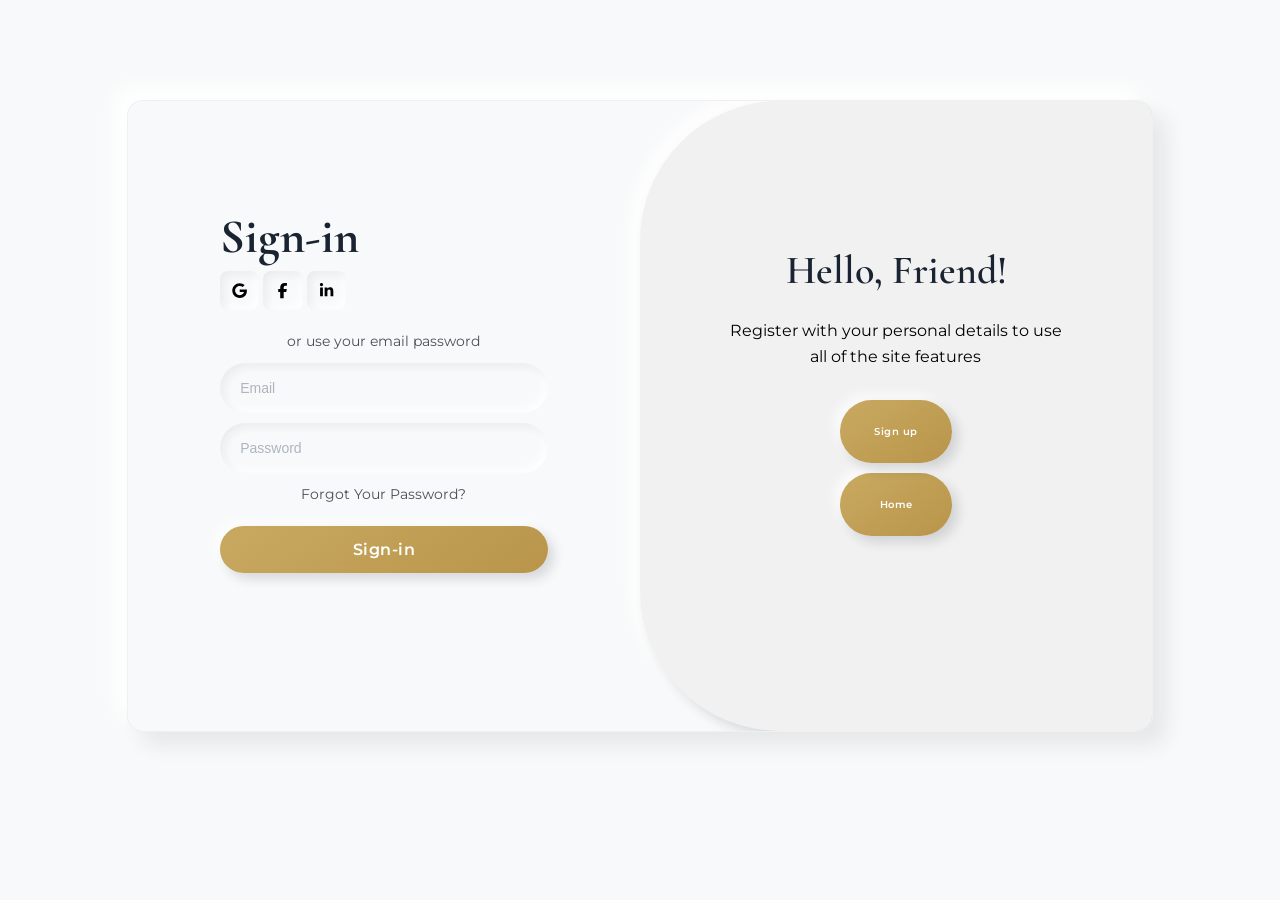
<file: login.html>
<!doctype html>
<html lang="en">
  <head>
    <meta charset="UTF-8" />
    <meta name="viewport" content="width=device-width, initial-scale=1.0" />
    <!-- Stylesheet -->
    <link rel="stylesheet" href="styles.css" />

    <link
      href="https://fonts.googleapis.com/css2?family=Cormorant+Garamond:wght@600;700&family=Montserrat:wght@400;500&display=swap"
      rel="stylesheet"
    />
    <title>Document</title>
  </head>
  <body>
    <div class="login-container">
      <!-- <div class="login-cover">
        <h2>
          New to us sign-up now
        </h2>
        <button class="sign-up">

        </button>
      </div> -->
      <div class="login-form-container">
        <form action="POST">
          <h1 class="no-select">Sign-in</h1>

          <div class="other-sign-in">
            <a href="#" class="login-social-icon"
              ><svg xmlns="http://www.w3.org/2000/svg" viewBox="0 0 640 640">
                <!--!Font Awesome Free v7.2.0 by @fontawesome - https://fontawesome.com License - https://fontawesome.com/license/free Copyright 2026 Fonticons, Inc.-->
                <path
                  d="M564 325.8C564 467.3 467.1 568 324 568C186.8 568 76 457.2 76 320C76 182.8 186.8 72 324 72C390.8 72 447 96.5 490.3 136.9L422.8 201.8C334.5 116.6 170.3 180.6 170.3 320C170.3 406.5 239.4 476.6 324 476.6C422.2 476.6 459 406.2 464.8 369.7L324 369.7L324 284.4L560.1 284.4C562.4 297.1 564 309.3 564 325.8z"
                /></svg
            ></a>
            <a href="#" class="login-social-icon"
              ><svg xmlns="http://www.w3.org/2000/svg" viewBox="0 0 640 640">
                <!--!Font Awesome Free v7.2.0 by @fontawesome - https://fontawesome.com License - https://fontawesome.com/license/free Copyright 2026 Fonticons, Inc.-->
                <path
                  d="M240 363.3L240 576L356 576L356 363.3L442.5 363.3L460.5 265.5L356 265.5L356 230.9C356 179.2 376.3 159.4 428.7 159.4C445 159.4 458.1 159.8 465.7 160.6L465.7 71.9C451.4 68 416.4 64 396.2 64C289.3 64 240 114.5 240 223.4L240 265.5L174 265.5L174 363.3L240 363.3z"
                /></svg
            ></a>
            <a href="#" class="login-social-icon"
              ><svg xmlns="http://www.w3.org/2000/svg" viewBox="0 0 640 640">
                <!--!Font Awesome Free v7.2.0 by @fontawesome - https://fontawesome.com License - https://fontawesome.com/license/free Copyright 2026 Fonticons, Inc.-->
                <path
                  d="M196.3 512L103.4 512L103.4 212.9L196.3 212.9L196.3 512zM149.8 172.1C120.1 172.1 96 147.5 96 117.8C96 103.5 101.7 89.9 111.8 79.8C121.9 69.7 135.6 64 149.8 64C164 64 177.7 69.7 187.8 79.8C197.9 89.9 203.6 103.6 203.6 117.8C203.6 147.5 179.5 172.1 149.8 172.1zM543.9 512L451.2 512L451.2 366.4C451.2 331.7 450.5 287.2 402.9 287.2C354.6 287.2 347.2 324.9 347.2 363.9L347.2 512L254.4 512L254.4 212.9L343.5 212.9L343.5 253.7L344.8 253.7C357.2 230.2 387.5 205.4 432.7 205.4C526.7 205.4 544 267.3 544 347.7L544 512L543.9 512z"
                /></svg
            ></a>
          </div>

          <p class="no-select">or use your email password</p>
          <input type="email" placeholder="Email" />
          <input type="password" placeholder="Password" />

          <p>Forgot Your Password?</p>
          <button class="btn-submit-contact" type="submit">Sign-in</button>
        </form>
      </div>
      <div class="login-form-container">
        <form action="POST">
          <h1 class="no-select">Create Account</h1>

          <div class="other-sign-in">
            <a href="#" class="login-social-icon"
              ><svg xmlns="http://www.w3.org/2000/svg" viewBox="0 0 640 640">
                <!--!Font Awesome Free v7.2.0 by @fontawesome - https://fontawesome.com License - https://fontawesome.com/license/free Copyright 2026 Fonticons, Inc.-->
                <path
                  d="M564 325.8C564 467.3 467.1 568 324 568C186.8 568 76 457.2 76 320C76 182.8 186.8 72 324 72C390.8 72 447 96.5 490.3 136.9L422.8 201.8C334.5 116.6 170.3 180.6 170.3 320C170.3 406.5 239.4 476.6 324 476.6C422.2 476.6 459 406.2 464.8 369.7L324 369.7L324 284.4L560.1 284.4C562.4 297.1 564 309.3 564 325.8z"
                /></svg
            ></a>
            <a href="#" class="login-social-icon"
              ><svg xmlns="http://www.w3.org/2000/svg" viewBox="0 0 640 640">
                <!--!Font Awesome Free v7.2.0 by @fontawesome - https://fontawesome.com License - https://fontawesome.com/license/free Copyright 2026 Fonticons, Inc.-->
                <path
                  d="M240 363.3L240 576L356 576L356 363.3L442.5 363.3L460.5 265.5L356 265.5L356 230.9C356 179.2 376.3 159.4 428.7 159.4C445 159.4 458.1 159.8 465.7 160.6L465.7 71.9C451.4 68 416.4 64 396.2 64C289.3 64 240 114.5 240 223.4L240 265.5L174 265.5L174 363.3L240 363.3z"
                /></svg
            ></a>
            <a href="#" class="login-social-icon"
              ><svg xmlns="http://www.w3.org/2000/svg" viewBox="0 0 640 640">
                <!--!Font Awesome Free v7.2.0 by @fontawesome - https://fontawesome.com License - https://fontawesome.com/license/free Copyright 2026 Fonticons, Inc.-->
                <path
                  d="M196.3 512L103.4 512L103.4 212.9L196.3 212.9L196.3 512zM149.8 172.1C120.1 172.1 96 147.5 96 117.8C96 103.5 101.7 89.9 111.8 79.8C121.9 69.7 135.6 64 149.8 64C164 64 177.7 69.7 187.8 79.8C197.9 89.9 203.6 103.6 203.6 117.8C203.6 147.5 179.5 172.1 149.8 172.1zM543.9 512L451.2 512L451.2 366.4C451.2 331.7 450.5 287.2 402.9 287.2C354.6 287.2 347.2 324.9 347.2 363.9L347.2 512L254.4 512L254.4 212.9L343.5 212.9L343.5 253.7L344.8 253.7C357.2 230.2 387.5 205.4 432.7 205.4C526.7 205.4 544 267.3 544 347.7L544 512L543.9 512z"
                /></svg
            ></a>
          </div>

          <p class="no-select">or use your email for registration</p>
          <input type="text" placeholder="Name" />
          <input type="email" placeholder="Email" />
          <input type="password" placeholder="Password" />
          <input type="password" placeholder="Confirm Password" />

          <p>Forgot Your Password?</p>
          <button class="btn-submit-contact" type="submit">Sign-in</button>
        </form>
      </div>
      <div class="login-cover login-cover-right">
        <h2 class="login-cover-heading">Hello, Friend!</h2>
        <p class="login-cover-text">
          Register with your personal details to use all of the site features
        </p>

        <button class="login-sign-up btn-submit-contact">Sign up</button>
        <button class="login-home-btn btn-submit-contact">Home</button>
      </div>
    </div>
    <script src="loginScript.js"></script>
  </body>
</html>
</file>
<file: styles.css>
/* CSS RESET */

html, body, div, span, applet, object, iframe,
h1, h2, h3, h4, h5, h6, p, blockquote, pre,
a, abbr, acronym, address, big, cite, code,
del, dfn, em, img, ins, kbd, q, s, samp,
small, strike, strong, sub, sup, tt, var,
b, u, i, center,
dl, dt, dd, ol, ul, li,
fieldset, form, label, legend,
table, caption, tbody, tfoot, thead, tr, th, td,
article, aside, canvas, details, embed, 
figure, figcaption, footer, header, hgroup, 
menu, nav, output, ruby, section, summary,
time, mark, audio, video {
	margin: 0;
	padding: 0;
	border: 0;
	font-size: 100%;
	font: inherit;
	vertical-align: baseline;
}
/* HTML5 display-role reset for older browsers */
article, aside, details, figcaption, figure, 
footer, header, hgroup, menu, nav, section {
	display: block;
}
body {
	line-height: 1;
}
ol, ul {
	list-style: none;
}
blockquote, q {
	quotes: none;
}
blockquote:before, blockquote:after,
q:before, q:after {
	content: '';
	content: none;
}
table {
	border-collapse: collapse;
	border-spacing: 0;
}

html{
  scroll-behavior: smooth;
}

/* ROOT STYLING */

:root {
  /* Typography */
  --font-heading: 'Cormorant Garamond', serif;
  --font-body: 'Montserrat', sans-serif;
  
  --font-weight-normal: 400;
  --font-weight-medium: 500;
  --font-weight-semibold: 600;
  --font-weight-bold: 700;
  
  --line-height-tight: 1.2;
  --line-height-normal: 1.6;
  --line-height-relaxed: 1.8;
  
  /* Primary Colors - Deep Navy & Gold (Elegant & Prestigious) */
  --color-primary: #1a2332;        /* Deep navy blue */
  --color-primary-light: #2d3e50;  /* Lighter navy */
  --color-primary-dark: #0f1419;   /* Darker navy */
  
  --color-accent: #c9a961;         /* Elegant gold */
  --color-accent-light: #d4bc7f;   /* Light gold */
  --color-accent-dark: #b8954a;    /* Dark gold */
  
  /* Secondary Colors */
  --color-secondary: #3d5a80;      /* Slate blue */
  --color-secondary-light: #5a7a9f; /* Light slate */
  
  /* Neutral Colors */
  --color-white: #ffffff;
  --color-light: #f8f9fa;          /* Off-white background */
  --color-gray-100: #e9ecef;       /* Very light gray */
  --color-gray-200: #dee2e6;       /* Light gray */
  --color-gray-300: #ced4da;       /* Medium-light gray */
  --color-gray-400: #adb5bd;       /* Medium gray */
  --color-gray-500: #6c757d;       /* Gray */
  --color-gray-600: #495057;       /* Dark gray */
  --color-gray-700: #343a40;       /* Very dark gray */
  --color-black: #000000;
  
  /* Text Colors */
  --text-primary: #1a2332;         /* Main text (navy) */
  --text-secondary: #495057;       /* Secondary text */
  --text-muted: #6c757d;           /* Muted text */
  --text-light: #adb5bd;           /* Light text */
  --text-white: #ffffff;           /* White text */
  --text-accent: #c9a961;          /* Gold text */
  
  /* Background Colors */
  --bg-primary: #ffffff;           /* Main background */
  --bg-secondary: #f8f9fa;         /* Secondary background */
  --bg-dark: #1a2332;              /* Dark background */
  --bg-accent: #c9a961;            /* Accent background */
  --bg-hover: #f1f3f5;             /* Hover background */
  
  /* Border Colors */
  --border-light: #e9ecef;
  --border-medium: #dee2e6;
  --border-dark: #ced4da;
  --border-accent: #c9a961;
  --border-primary: #1a2332;
  
  /* Shadow Colors */
  --shadow-sm: 0 1px 3px rgba(26, 35, 50, 0.12);
  --shadow-md: 0 4px 6px rgba(26, 35, 50, 0.15);
  --shadow-lg: 0 10px 25px rgba(26, 35, 50, 0.2);
  --shadow-xl: 0 20px 40px rgba(26, 35, 50, 0.25);
  --shadow-accent: 0 4px 12px rgba(201, 169, 97, 0.3);
  --shadow-inset: inset 0 2px 4px rgba(0, 0, 0, 0.06);
  
  /* Button Colors */
  --btn-primary-bg: #1a2332;
  --btn-primary-text: #ffffff;
  --btn-primary-hover: #2d3e50;
  --btn-primary-active: #0f1419;
  --btn-primary-shadow: 0 4px 12px rgba(26, 35, 50, 0.3);
  
  --btn-accent-bg: #c9a961;
  --btn-accent-text: #ffffff;
  --btn-accent-hover: #d4bc7f;
  --btn-accent-active: #b8954a;
  --btn-accent-shadow: 0 4px 12px rgba(201, 169, 97, 0.4);
  
  --btn-secondary-bg: transparent;
  --btn-secondary-text: #1a2332;
  --btn-secondary-border: #1a2332;
  --btn-secondary-hover-bg: #1a2332;
  --btn-secondary-hover-text: #ffffff;
  
  --btn-outline-bg: transparent;
  --btn-outline-text: #c9a961;
  --btn-outline-border: #c9a961;
  --btn-outline-hover-bg: #c9a961;
  --btn-outline-hover-text: #ffffff;
  
  /* Highlights & Accents */
  --highlight-primary: #c9a961;
  --highlight-secondary: #3d5a80;
  --accent-underline: #c9a961;
  --selection-bg: #c9a961;
  --selection-text: #ffffff;
  
  /* Spacing */
  --spacing-xs: 0.5rem;
  --spacing-sm: 1rem;
  --spacing-md: 1.5rem;
  --spacing-lg: 2rem;
  --spacing-xl: 3rem;
  --spacing-2xl: 4rem;
  
  /* Border Radius */
  --radius-sm: 4px;
  --radius-md: 8px;
  --radius-lg: 12px;
  --radius-xl: 16px;
  --radius-full: 9999px;
  
  /* Transitions */
  --transition-fast: 150ms ease-in-out;
  --transition-base: 250ms ease-in-out;
  --transition-slow: 350ms ease-in-out;
}

/* Typography Styles */
h1, h2, h3, h4, h5, h6 {
  font-family: var(--font-heading);
  color: var(--text-primary);
  line-height: var(--line-height-tight);
  margin-bottom: var(--spacing-md);
}

h1 {
  font-weight: var(--font-weight-bold);
  font-size: 3rem;
}

h2 {
  font-weight: var(--font-weight-semibold);
  font-size: 2.5rem;
}

h3 {
  font-weight: var(--font-weight-semibold);
  font-size: 2rem;
}

p, body {
  font-family: var(--font-body);
  font-weight: var(--font-weight-normal);
  line-height: var(--line-height-normal);
  color: var(--text-secondary);
}

body{
  background-color: var(--color-light);

}

/* Text Selection */
::selection {
  background-color: var(--selection-bg);
  color: var(--selection-text);
}

/* Button Styles */
.btn-primary {
  background-color: var(--btn-primary-bg);
  color: var(--btn-primary-text);
  border: none;
  padding: var(--spacing-sm) var(--spacing-lg);
  border-radius: var(--radius-md);
  font-family: var(--font-body);
  font-weight: var(--font-weight-medium);
  cursor: pointer;
  transition: all var(--transition-base);
  box-shadow: var(--btn-primary-shadow);
}

.btn-primary:hover {
  background-color: var(--btn-primary-hover);
  transform: translateY(-2px);
  box-shadow: var(--shadow-lg);
}

.btn-primary:active {
  background-color: var(--btn-primary-active);
  transform: translateY(0);
}

.btn-accent {
  background-color: var(--btn-accent-bg);
  color: var(--btn-accent-text);
  border: none;
  padding: var(--spacing-sm) var(--spacing-lg);
  border-radius: var(--radius-md);
  font-family: var(--font-body);
  font-weight: var(--font-weight-medium);
  cursor: pointer;
  transition: all var(--transition-base);
  box-shadow: var(--btn-accent-shadow);
}

.btn-accent:hover {
  background-color: var(--btn-accent-hover);
  transform: translateY(-2px);
  box-shadow: var(--shadow-xl);
}

.btn-secondary {
  background-color: var(--btn-secondary-bg);
  color: var(--btn-secondary-text);
  border: 2px solid var(--btn-secondary-border);
  padding: var(--spacing-sm) var(--spacing-lg);
  border-radius: var(--radius-md);
  font-family: var(--font-body);
  font-weight: var(--font-weight-medium);
  cursor: pointer;
  transition: all var(--transition-base);
}

.btn-secondary:hover {
  background-color: var(--btn-secondary-hover-bg);
  color: var(--btn-secondary-hover-text);
}

.btn-outline {
  background-color: var(--btn-outline-bg);
  color: var(--btn-outline-text);
  border: 2px solid var(--btn-outline-border);
  padding: var(--spacing-sm) var(--spacing-lg);
  border-radius: var(--radius-md);
  font-family: var(--font-body);
  font-weight: var(--font-weight-medium);
  cursor: pointer;
  transition: all var(--transition-base);
}

.btn-outline:hover {
  background-color: var(--btn-outline-hover-bg);
  color: var(--btn-outline-hover-text);
}






/* HOME BANNER STYLING */
/* [base64] */


.parallax-container{
    overflow: hidden;
    position: relative;
    height: 91.5vh;

}

.parallax-image{
    position: absolute;
    top: -50%;
    left: 0;
    width:100%;
    height: 150%;
    background-image: url("./public/images/home_banner4.jpg");
    background-size: cover;
    background-position: center;
    will-change: transform;
    z-index: 0;

}

.content-overlay {
  position: relative;
  z-index: 1;
  display: flex;
  flex-direction: column;
  justify-content: center;
  align-items: center;
  height: 100%;
  color: white;
  text-align: center;
  padding: 20px;
}

.content-overlay h1 {
  font-family: var(--font-heading);
  font-size: 3.5rem;
  font-weight: var(--font-weight-bold);
  margin-bottom: 1.5rem;
  color: #ffffff;
  /* Multiple layered shadows for maximum visibility */
  text-shadow: 
    2px 2px 8px rgba(0, 0, 0, 0.8),
    4px 4px 16px rgba(0, 0, 0, 0.6),
    0 0 20px rgba(0, 0, 0, 0.5);
  letter-spacing: 1px;
}

.content-overlay p {
  font-family: var(--font-body);
  font-size: 1.3rem;
  font-weight: var(--font-weight-medium);
  line-height: 1.7;
  max-width: 700px;
  color: #ffffff;
  /* Strong shadow for readability */
  text-shadow: 
    2px 2px 6px rgba(0, 0, 0, 0.9),
    1px 1px 12px rgba(0, 0, 0, 0.7);
}


/* NAV BAR STYLING */
/* [base64] */




nav {
  position: sticky;
  top: 0vh;
  left: 0;
  right: 0;
  z-index: 100;
  display: flex;                  
  justify-content: space-evenly;   
  align-items: center;            
  background-color: var(--bg-secondary); 
  border-bottom: 1px solid rgba(255, 255, 255, 0.1);
  padding: 0.5rem 3rem;               
  box-shadow: 0 -4px 12px rgba(0, 0, 0, 0.25);
  width: 100%;
  box-sizing: border-box;
  transition: all 0.3s ease, transform 0.3s ease, opacity 0.3s ease, visibility 0.3s ease;
}

/* Left brand / logo area */
.nav-left {
  flex-shrink: 0;                   /* don't let it shrink */
}

.nav-left a {
  text-decoration: none;
}

.nav-left .brand {
  font-family: var(--font-heading); /* or keep --font-body if preferred */
  font-weight: var(--font-weight-bold);
  font-size: 150%;
  color: var(--text-secondary);                     /* change to var(--text-white) */
  padding: 0;                       /* cleaner look */
}

/* Center menu items */
.nav-center {
  display: flex;
  align-items: center;
  gap: 2.5rem;                 
  margin: 0;                        
  padding: 0 25px;
  list-style: none;
  
}

.nav-center li a {
  color: var(--text-secondary);
  text-decoration: none;
  font-family: var(--font-body);
  font-weight: var(--font-weight-medium);
  font-size: 0.8em;
  transition: color var(--transition-base);
}

@media (min-width: 1100px) {
  .nav-center li a {
    font-size:  1.15rem;
  }
}

.nav-center li a:hover,
.nav-center li a:focus {
  color: var(--color-accent);       
}

/* Active state for current section */
.nav-center li a.active {
  color: var(--color-accent);
}

/* Right side – Contact Us */
.nav-right {
  flex-shrink: 0;
  text-align: right;
}

.nav-right span a {
  color: var(--text-secondary);
  text-decoration: none;
  font-family: var(--font-body);
  font-weight: var(--font-weight-medium);
  font-size: 1.15rem;
  
  
}


.btn-outline-nav {
  background-color: var(--btn-outline-bg);
  color: var(--text-secondary);
  display: flex;
  align-items: center;
  justify-content: center;
  border: 2px solid var(--btn-outline-border);
  padding: var(--spacing-xs) var(--spacing-md);
  border-radius: var(--radius-md);
  font-family: var(--font-body);
  font-weight: var(--font-weight-medium);
  cursor: pointer;
  transition: all var(--transition-base);
}


.btn-outline-nav:hover {
  background-color: var(--btn-outline-hover-bg);
  color: var(--text-white);
}



.burger-menu {
  display: flex;
  flex-direction: column;
  align-items: center;
  justify-content: center;
  width: auto;
  height: auto;
  gap:3px;
  padding: 10px 6px;
}

.burger-menu > span {
  margin: 0;
  padding: 0;
  display: block;
  line-height: 0;
}

.burger-menu > span {
  margin: 0;
  padding: 0;
  display: block;
  transition: all 0.3s ease;
}

/* Animation for X state */
.burger-menu.active > span:nth-child(1) {
  transform: translateY(9px) rotate(45deg);
}

.burger-menu.active > span:nth-child(2) {
  opacity: 0;
}

.burger-menu.active > span:nth-child(3) {
  transform: translateY(-9px) rotate(-45deg);
}

.small-screen-menu{
  width: 100%;
  height: auto;
  display: flex;
  flex-direction: column;
  justify-content: center;
  align-items: center;
  position: sticky;
  top: 8.5vh;
  left: 0;
  right: 0;
  z-index: 100;
  border-radius: var(--radius-md);
}

.small-screen-menu div{
  padding:10px 0;
  width: 100%;
  cursor: pointer;
  text-align: center;
  background: var(--bg-accent);
}

.small-screen-menu div:hover{
  background:var(--bg-hover);
  font-size: 1.05rem;
  text-decoration: underline;
}

.small-screen-menu a{
  text-decoration: none;
  width: 100%;
  color: var(--text-secondary);
}






/* Small devices (landscape phones, 576px and up) */
@media (min-width: 176px) {
 /* body {background-color: green;} */

 #services{
   min-height:100vh;
}

#services h3:first-of-type{
  text-align: center;
  margin-top: 4.5rem;
  margin-bottom: 0px;
  letter-spacing: 0.4rem;
}

#services h2{
  text-align: center;
  font-size: 3.4rem;
  margin-top: 0.2rem;
  margin-bottom: 2rem;
  letter-spacing: 0.5rem;
}

.card-container {
  display: flex;
  flex-wrap: wrap;
  justify-content: space-evenly;
  max-width: 80%;
  margin: 0 auto;
  gap: 20px;
}

.services-card{
  display: flex;
  flex-direction: column;
  border-radius: var(--radius-lg);
  padding: 1rem;
  min-height: 70vh;
  min-width: 90%;
  cursor: pointer;
  position: relative;
}

.services-card:nth-of-type(1){
  
    background-image: url("./public/images/engineering_card.jpg");
    background-size: cover;
    background-position: center;
    
    
    
}

.services-card:nth-of-type(2){
    background-image: url("./public/images/architecture_card.jpg");
    background-size: cover;
    background-position: center;
    
}

.services-card:nth-of-type(3){
    background-image: url("./public/images/construction_card.jpg");
    background-size: cover;
    background-position: center;
    
}

#services .services-card h3{
    color: #ffffff;
    font-size: 2.5rem;
    text-shadow: 
    2px 2px 8px rgba(0, 0, 0, 0.8),
    4px 4px 16px rgba(0, 0, 0, 0.6),
    0 0 20px rgba(0, 0, 0, 0.5);
    letter-spacing: 1px;
    align-self: flex-start;
    margin-top: 1.2rem;
    z-index: 2;
}
}

#services .services-card p {
  font-family: var(--font-body);
  font-size: 1.05rem;
  font-weight: var(--font-weight-medium);
  line-height: 1.7;
 width: 70%;
  margin: 15% auto ;
  text-align: center;
  color: #ffffff;
  z-index: 2;
  text-shadow: 
    2px 2px 6px rgba(0, 0, 0, 0.9),
    1px 1px 12px rgba(0, 0, 0, 0.7);
}


.content-overlay-top {
  background-color: hsla(0, 0%, 0%, 0.5);
  position: absolute;
  border-radius: var(--radius-lg) var(--radius-lg) 0 0;

  top:0;
  left: 0;
  height: 50%;
  width: 100%;
}

.content-overlay-bottom {
  background-color: hsla(0, 0%, 0%, 0.5);
  position: absolute;
  border-radius: 0 0 var(--radius-lg) var(--radius-lg) ;

  top:50%;
  left: 0;
  height: 50%;
  width: 100%;
}

.content-overlay-top, .content-overlay-bottom{
  transform: scaleX(0);
  transform-origin: left;
  transition: transform 0.6s ease;
}

.content-overlay-top.active,
.content-overlay-bottom.active {
    transform: scaleX(1);
}

.content-overlay-bottom.active {
    transform: scaleX(1);
    transition-delay: 0.1s;
}

.services-card p {
    opacity: 0;
    transform: translateY(10px);
    transition: opacity 0.5s ease, transform 0.5s ease;
    transition-delay: 0.2s;
}

.services-card p.visible {
    opacity: 1;
    transform: translateY(0);
}



/* Medium devices (tablets, 768px and up) */
@media (min-width: 768px) {
 /* body {background-color: rgb(71, 17, 195);} */
 .services-card{
  min-width: 40%;

}

#services .services-card h3{
    font-size: 2.0rem;
}
  
}

/* Large devices (desktops, 992px and up) */
@media (min-width: 992px) {
 /* body {background-color: rgb(242, 118, 192);} */
 .card-container {
  margin: auto;
  display: flex;
  flex-wrap:nowrap;
  justify-content: space-between;
  max-width: 80%;
  margin: 0 auto;
}
   .services-card{
  min-width: 30%;

}

#services .services-card h3{
    font-size: 2.5rem;
}
}

/* ABOUT US SECTION STYLING */
/* +++++++++++++++++++++++++++++++++++++++++++++++++++++++++++++++++++ */


 /* Small devices (landscape phones, 576px and up) */
@media (min-width: 176px) {
 /* body {background-color: rgba(117, 161, 117, 0.484);} */
    #about-us {
      min-height: 300vh;;
    }   
    #about-us h2{
      width: 75%;
      font-size: 2.8rem;
      margin: 6rem auto
    }
    
    .card-grid-about-us{
  display: grid;
  grid-template-columns: 80%;
  grid-template-rows: 50vh 50vh 100vh 50vh 50vh;
  gap: 9px;
  justify-content: center;
  }

  .about-us-card{
  box-sizing: border-box;
  height: 100%;
  width: 100%;
  border-radius: var(--radius-lg);
  padding: 1rem;
  }

  .about-us-card:nth-of-type(1){
  background-image: url("./public/images/enduring_design.jpg");
  background-size: cover;
   background-position: center;

}

.about-us-card:nth-of-type(2){
  background-image: url("./public/images/construction.jpg");
  background-size: cover;
   background-position: center;
  
}

.about-us-card:nth-of-type(3){
  display: flex;
  justify-content: center;
  align-items: center;
  flex-direction: column;
  padding: 5rem;
}




.about-us-card:nth-of-type(4){
  background-image: url("./public/images/signature_architecture.jpg");
  background-size: cover;
   background-position: center;
   
  
}

.about-us-card:nth-of-type(5){
  width: 100%;
  background-image: url("./public/images/transforming_landscapes.jpg");
  background-size: cover;
   background-position: center;
  
}

/* Style h3 and h4 in all cards EXCEPT the 3rd card */
.about-us-card:not(:nth-of-type(3)) h3,
.about-us-card:not(:nth-of-type(3)) h4 {
  color: #ffffff;
  font-size: 2.5rem;
  text-shadow: 
    2px 2px 8px rgba(0, 0, 0, 0.8),
    4px 4px 16px rgba(0, 0, 0, 0.6),
    0 0 20px rgba(0, 0, 0, 0.5);
  letter-spacing: 1px;
  margin-bottom: 5px;
}

.about-us-card:not(:nth-of-type(3)) h4 {
  font-size: 1.4rem;
  margin-top: 0;
}

/* Separate styling for h3 in the 3rd card */
.about-us-card:nth-of-type(3) h3 {
  font-size: 2.5rem;
  font-size: 6vh;
  color: var(--text-primary);
  text-shadow: none; 
} 

/* Separate styling for p in the 3rd card */
.about-us-card:nth-of-type(3) p {
  font-size: 80%;
} 

}


/* Medium devices (tablets, 768px and up) */
@media (min-width: 768px) {
 /* body {background-color: rgba(70, 17, 195, 0.245);} */
  #about-us h2{
  width: 60%;
  font-size: 3.5rem;
  margin: 3rem 0 4rem 8rem;
}

.card-grid-about-us{
  grid-template-columns: 40% 40%;
  grid-template-rows: 75vh 75vh 75vh;

  }


.about-us-card:nth-of-type(3){
  padding: 2rem;

}


.about-us-card:nth-of-type(5){
  grid-column: 1/3;

}

}

/* Large devices (desktops, 992px and up) */
@media (min-width: 992px) {
 /* body {background-color: rgba(242, 118, 192, 0.355);} */
  #about-us h2{
  width: 60%;
  font-size: 4.0rem;
  margin: 3rem auto 4rem 14rem;
}

.card-grid-about-us{
  grid-template-rows: 100vh 100vh 100vh;

  }


.about-us-card:nth-of-type(3){
  padding: 6rem;
}


}

/* Extra large devices (large desktops, 1200px and up) */
 @media (min-width: 1200px) {
 /* body {background-color: rgba(101, 220, 233, 0.268);} */
  #about-us h2{
  width: 50%;
  font-size: 4.5rem;
  margin: 3rem auto 4rem 14rem;
}

.about-us-card:nth-of-type(3){
  padding: 8rem;
}
 } 


/* PAST PROJECTS SECTION STYLING */
/* +++++++++++++++++++++++++++++++++++++++++++++++++++++++++++++++++++ */


 /* Small devices (landscape phones, 576px and up) */
@media (min-width: 176px) {
 /* body {background-color: rgba(117, 161, 117, 0.484);} */
    #past-projects {
      min-height: 100vh;;
    }   
    #past-projects h2{
      width: 75%;
      font-size: 2.8rem;
      margin: 6rem auto
    }

    .pp-flex-container{
    display: flex;
    flex-direction: column;
    justify-content: center;
    align-items: center;
    width: 100%;
    min-height: 100vh;

  }

  .pp-card{
    display: grid;
    grid-template-columns:repeat(8,1fr);

    grid-template-rows: repeat(20,1fr);
    border-radius: var(--radius-md);
    height: 20vh;
    width:99%;
    position:relative;
opacity: 0;
  }

  .pp-card.animated {
  animation-duration: 0.8s;
  animation-fill-mode: forwards;
  animation-timing-function: cubic-bezier(0.25, 0.46, 0.45, 0.94);
}

  .pp-card::before {
    content: "";
    position: absolute;
    top: 0;
    left:0;
    right: 0;
    bottom: 0;
    background-color: rgba(0, 0, 0, 0.04);
    border-radius: var(--radius-md);
    pointer-events: none;
    z-index: 0;
  }

  .pp-button {
    position: relative;
    z-index: 1;
  background-color: rgba(201, 169, 97, 0.9); /* Your gold accent */
  grid-column-start: 8;
  border: none;
  border-radius: var(--radius-md);
  padding: 0.75rem;
  cursor: pointer;
  transition: all var(--transition-base);
  display: flex;
  align-items: center;
  justify-content: center;
  box-shadow: var(--shadow-md);
}


.pp-button:hover {
  background-color: var(--color-accent-dark);
  transform: translateY(-2px);
  box-shadow: var(--shadow-lg);
}

.pp-button-icon {
  stroke: var(--color-white);
  transition: transform var(--transition-base);
}

.pp-button.active .pp-button-icon {
  transform: rotate(180deg); /* For chevron animation */
}

.pp-details{
  z-index: 1;
  margin: 0 auto;
  grid-area: 10/1/20/9;
  color: var(--text-white);
  display: grid;
  grid-template-columns: repeat(4, 1fr);
  grid-template-rows: repeat(5,1fr);
 
  
}

/* Labels - narrower */
.pp-item:nth-of-type(1){
  grid-area: 2/1/3/2;  /* 1 column */
  padding-left: 15%;
}

.pp-item:nth-of-type(3){
  grid-area: 3/1/4/2;  /* 1 column */
  padding-left: 15%;
}

.pp-item:nth-of-type(5){
  grid-area: 4/1/5/2;  /* 1 column */
  padding-left: 15%;
}

/* Descriptions - wider for text wrapping */
.pp-description:nth-of-type(2){
  grid-area: 2/3/3/7;  /* 5 columns - plenty of room */

}

.pp-description:nth-of-type(4){
  grid-area: 3/3/4/7;  /* 5 columns */
}

.pp-description:nth-of-type(6){
  grid-area: 4/3/5/7;  /* 5 columns */
}

/* All cards start stacked at center (card 3's position) */
@keyframes pp-reveal-1 {
  0% { transform: translateX(200%); opacity: 0;}  /* card 1 starts at card 3, moves left */
  100% { transform: translateX(0); opacity: 1; }
}
@keyframes pp-reveal-2 {
  0% { transform: translateX(100%);opacity: 0; }  /* card 2 starts at card 3, moves left */
  100% { transform: translateX(0);opacity: 1; }
}
@keyframes pp-reveal-3 {
  0% { transform: translateX(0);opacity: 0; }     /* card 3 stays put */
  100% { transform: translateX(0);opacity: 1; }
}
@keyframes pp-reveal-4 {
  0% { transform: translateX(-100%);opacity: 0; } /* card 4 starts at card 3, moves right */
  100% { transform: translateX(0);opacity: 1; }
}
@keyframes pp-reveal-5 {
  0% { transform: translateX(-200%);opacity: 0; } /* card 5 starts at card 3, moves right */
  100% { transform: translateX(0);opacity: 1; }
}

.pp-card:nth-of-type(1).animated { animation-name: pp-reveal-1; }
.pp-card:nth-of-type(2).animated { animation-name: pp-reveal-2; }
.pp-card:nth-of-type(3).animated { animation-name: pp-reveal-3; }
.pp-card:nth-of-type(4).animated { animation-name: pp-reveal-4; }
.pp-card:nth-of-type(5).animated { animation-name: pp-reveal-5; }


  .pp-card.active{
    border: 1px solid black;
    border-radius: var(--radius-md);
    height: 110vh;
    width:99%;
  }

  .pp-card.active::before {
  background-color: rgba(0, 0, 0, 0.2);
}


  .pp-card:nth-of-type(1){
    background-image: url("./public/images/design_1.jpg");
    background-size: cover;
   background-position: center;
  }
  .pp-card:nth-of-type(2){
    background-image: url("./public/images/design_2.jpg");
    background-size: cover;
   background-position: center;
  }
  .pp-card:nth-of-type(3){
    background-image: url("./public/images/design_3.jpg");
    background-size: cover;
   background-position: center;
  }
  .pp-card:nth-of-type(4){
    background-image: url("./public/images/design_4.jpg");
    background-size: cover;
   background-position: center;
  }
  .pp-card:nth-of-type(5){
    background-image: url("./public/images/design_5.jpg");
    background-size: cover;
   background-position: center;
  }
    

}


/* Medium devices (tablets, 768px and up) */
@media (min-width: 768px) {
 /* body {background-color: rgba(70, 17, 195, 0.245);} */
  #past-projects h2{
  width: 60%;
  font-size: 3.5rem;
  margin: 3rem 0 4rem 8rem;
}




}

/* Large devices (desktops, 992px and up) */
@media (min-width: 992px) {
 /* body {background-color: rgba(242, 118, 192, 0.355);} */
  #past-projects h2{
  width: 60%;
  font-size: 4.0rem;
  margin: 3rem auto 4rem 14rem;
}

.pp-flex-container{

    flex-direction: row;
    justify-items: center;
    align-items: center;
    width: 83%;
    height: 100vh;
    margin: 0 auto;

  }

  .pp-card{
    height: 90vh;
    width: 20%;
  }

  .pp-card.active{
    width:75%;
    height: 90vh;
  }

}

/* Extra large devices (large desktops, 1200px and up) */
 @media (min-width: 1200px) {
 /* body {background-color: rgba(101, 220, 233, 0.268);} */
  #past-projects h2{
  width: 50%;
  font-size: 4.5rem;
  margin: 3rem auto 4rem 14rem;
}

 } 

 /* news SECTION STYLING */
/* +++++++++++++++++++++++++++++++++++++++++++++++++++++++++++++++++++ */


 /* Small devices (landscape phones, 576px and up) */
@media (min-width: 176px) {
 /* body {background-color: rgba(117, 161, 117, 0.484);} */
    #news {
      min-height: 100vh;;
    }   
    #news h2{
      width: 75%;
      font-size: 2.8rem;
      margin: 6rem auto
    }
    .card-grid-news{
  display: grid;
  grid-template-columns: 80%;
  grid-template-rows: 50vh 50vh 50vh 50vh;
  gap: 9px;
  justify-content: center;
  margin: 0 auto;
  width: 95%;
  }

  .news-card{
  box-sizing: border-box;
  height: 100%;
  width: 100%;
  border-radius: var(--radius-lg);
  padding: 1rem;
  }

  .news-card:nth-of-type(1){
  padding: 0;
  overflow: hidden;
  position: relative; /* Add this */
}

.news-card:nth-of-type(1) > video{
  position: absolute; /* Add this */
  z-index: -1;
  top: 50%;
  left: 50%;
  transform: translate(-50%, -50%) scale(1);
  min-width: 100%;
  min-height: 100%;
  width: auto;
  height: auto;
  object-fit: cover;  
  border-radius: var(--radius-lg); 
}

.news-card:nth-of-type(2){
  background-image: url("./public/images/lake_house_constr.jpg");
  background-size: cover;
   background-position: center;
  
}

.news-card:nth-of-type(3){
  background-image: url("./public/images/lake_house.jpg");
  background-size: cover;
   background-position: center;
}



.news-card:nth-of-type(4){
  background-image: url("./public/images/lake_house_interior.jpg");
  background-size: cover;
   background-position: center;
   
  
}




.news-card h3,
.news-card h4 {
  color: #ffffff;
  font-size: 1.2rem;
  text-shadow: 
    2px 2px 8px rgba(0, 0, 0, 0.8),
    4px 4px 16px rgba(0, 0, 0, 0.6),
    0 0 20px rgba(0, 0, 0, 0.5);
  letter-spacing: 1px;
  margin-bottom: 5px;
}

.news-card:nth-of-type(1) h3{
 padding-left: 20px;
 padding-top: 20px;
}

.news-card:nth-of-type(1) h4 {
 padding-left: 20px;
 padding-top: 0px;
}








}


/* Medium devices (tablets, 768px and up) */
@media (min-width: 768px) {
 /* body {background-color: rgba(70, 17, 195, 0.245);} */
  #news h2{
  width: 60%;
  font-size: 3.5rem;
  margin: 3rem 0 4rem 8rem;
}
.card-grid-news{
  grid-template-columns: repeat(12,1fr);
  grid-template-rows: 55vh 55vh;
  gap: 9px;
  width: 75%;

  }


  
  
  .news-card:nth-of-type(1){
    grid-area: 1/1/2/8;
    
  }

  .news-card:nth-of-type(2){
    grid-area: 1/8/1/13;
    
  }
  
  .news-card:nth-of-type(3){
    grid-area: 2/1/2/6;
  
  }

  .news-card:nth-of-type(4){
    padding: 2rem;
    grid-area: 2/6/2/13;
  
  }

}

/* Large devices (desktops, 992px and up) */
@media (min-width: 992px) {
 /* body {background-color: rgba(242, 118, 192, 0.355);} */
  #news h2{
  width: 60%;
  font-size: 4.0rem;
  margin: 3rem auto 4rem 14rem;
}






}

/* Extra large devices (large desktops, 1200px and up) */
 @media (min-width: 1200px) {
 /* body {background-color: rgba(101, 220, 233, 0.268);} */
  #news h2{
  width: 50%;
  font-size: 4.5rem;
  margin: 3rem auto 4rem 14rem;
}

 } 

/* building-tracker SECTION STYLING */
/* +++++++++++++++++++++++++++++++++++++++++++++++++++++++++++++++++++ */


 /* Small devices (landscape phones, 576px and up) */
@media (min-width: 176px) {
 /* body {background-color: rgba(117, 161, 117, 0.484);} */
    #building-tracker {
      min-height: 200vh;
    }   
    #building-tracker h2{
      width: 75%;
      font-size: 2.8rem;
      margin: 6rem auto;
    }

    .building-tracker-card-container{
      display:grid;
      grid-template-rows: 50vh 100vh 50vh;
      width:80%;
      height: 85vh;
      gap:10px;
      margin: 0 auto;
    }

    .building-tracker-card{
      box-sizing: border-box;
  height: 100%;
  width: 100%;
  border-radius: var(--radius-lg);
  padding: 1rem;
    }

    .building-tracker-card:nth-of-type(1){
      background: url(./public/images/building_card_1.jpg);
      background-size: cover;
      background-position: center;

    }

    .building-tracker-card:nth-of-type(2){
      background: #f8f9fa;
      box-shadow: 14px 14px 20px rgba(26, 35, 50, 0.08), -14px -14px 20px rgba(255, 255, 255, 0.9);
 

    }

    .building-tracker-card:nth-of-type(2){
      background: #f8f9fa;
      box-shadow: 14px 14px 20px rgba(26, 35, 50, 0.08), -14px -14px 20px rgba(255, 255, 255, 0.9);
      background-size: cover;
      background-position: center;
      display: flex;
      flex-direction: column;

    }
    .building-tracker-card:nth-of-type(2) > h3{
      text-align: center;
      margin-top: 5%;
    }

    .building-tracker-card:nth-of-type(2) > p{
      text-align: center;
      margin-top: 5%;
      padding: 10%;
    }

    .building-tracker-card:nth-of-type(2) > button{

      margin-top: auto;
      margin-bottom: 10%;
      
    }



    .building-tracker-card:nth-of-type(3){
      background: url(./public/images/building_card_2.jpg);
      background-size: cover;
      background-position: center;

    }
    

}


/* Medium devices (tablets, 768px and up) */
@media (min-width: 768px) {
 /* body {background-color: rgba(70, 17, 195, 0.245);} */
  #building-tracker h2{
  width: 60%;
  font-size: 3.5rem;
  margin: 0rem 0 4rem 8rem;
}

.building-tracker-card-container{
      display:grid;
      grid-template-columns: 1fr 1.4fr 1fr;
      grid-template-rows: auto;
      width:80%;
      height: 85vh;
      gap:10px;
      margin: 0 auto;
    }


}

/* Large devices (desktops, 992px and up) */
@media (min-width: 992px) {
 /* body {background-color: rgba(242, 118, 192, 0.355);} */
  #building-tracker h2{
  width: 60%;
  font-size: 4.0rem;
  margin: 0rem auto 4rem 14rem;
}

}

/* Extra large devices (large desktops, 1200px and up) */
 @media (min-width: 1200px) {
 /* body {background-color: rgba(101, 220, 233, 0.268);} */
  #building-tracker h2{
  width: 50%;
  font-size: 4.5rem;
  margin: 3rem auto 4rem 14rem;
}

 } 


 /* contact-us SECTION STYLING */
/* +++++++++++++++++++++++++++++++++++++++++++++++++++++++++++++++++++ */


 /* Small devices (landscape phones, 576px and up) */
@media (min-width: 176px) {
 /* body {background-color: rgba(117, 161, 117, 0.484);} */
    #contact-us {
      min-height: 100vh;
      padding-top: 4rem;
    }   
    
    #contact-us h2{
      width: 75%;
      font-size: 2.8rem;
      margin: 6rem auto;
      padding-top: 30rem;

    }
    
    .contact-us-container{
      width: 80%;
      min-height: 100vh;
      background: #f8f9fa;
      display: grid;
      grid-template-columns: 1fr 1fr 1fr 1fr;
      grid-template-rows: 1fr 1fr 1fr 1fr 1fr;
      overflow: hidden;
      border-radius: var(--radius-xl);
      box-shadow: 14px 14px 20px rgba(26, 35, 50, 0.08), -14px -14px 20px rgba(255, 255, 255, 0.9);
      margin: 0 auto;
    }

    .contact-us-container h3{
      text-align: center;
      margin-top: 10%;
      grid-column: 2/4;
      
    }

    .contact-us-details {

  text-align: left;
  margin-top: 10px;
  grid-column: 1/5;
  grid-row: 2/6;
  display: flex;
  flex-direction: column;
  padding-left: 15%;
  padding-right: 15%;
}

label, input, button {
  display: block;
  width: 100%;
  padding: 0;
  border: none;
  outline: none;
  box-sizing: border-box;
}

label:nth-of-type(1) {
  margin-bottom: 4px;
}

label {
  margin-top: 12px;
}

input::placeholder{
  color: var(--color-gray-400);
}

select option[value=""][disabled] {
  color: var(--color-gray-400);
}

select:valid {
  color: var(--text-secondary);
}

select:invalid {
  color: var(--color-gray-400);
}


input, select {
  background: #f8f9fa;
  padding: 10px;
  padding-left: 20px;
  height: 50px;
  font-size: 14px;
  border-radius: 50px;
  border: none;
  box-shadow: inset 4px 4px 8px rgba(26, 35, 50, 0.06), 
              inset -4px -4px 8px rgba(255, 255, 255, 0.9);
}

input:focus, textarea:focus, select:focus {
  border:none;
  box-shadow: inset 4px 4px 8px rgba(26, 35, 50, 0.06), 
              inset -4px -4px 8px rgba(255, 255, 255, 0.9),
              0 0 0 2px rgba(201, 169, 97, 0.2);
}

textarea {
  background: #f8f9fa;
  padding: 15px 10px 15px 20px; /* top, right, bottom, left */
  height: auto;
  min-height: 100px;
  resize: vertical;
  font-size: 14px;
  font-family: var(--font-body);
  border-radius: var(--radius-lg);
  border: none;
  box-shadow: inset 4px 4px 8px rgba(26, 35, 50, 0.06), 
              inset -4px -4px 8px rgba(255, 255, 255, 0.9);
}

.btn-submit-contact {
  margin-top: 20px;
  margin-bottom: 50px;
  background: linear-gradient(145deg, var(--color-accent), var(--color-accent-dark));
  color: var(--text-white);
  padding: 14px 32px;
  font-size: 16px;
  font-weight: var(--font-weight-semibold);
  font-family: var(--font-body);
  border: none;
  border-radius: 50px;
  cursor: pointer;
  transition: all var(--transition-base);
  box-shadow: 6px 6px 12px rgba(26, 35, 50, 0.15), 
              -6px -6px 12px rgba(255, 255, 255, 0.7);
  width: 100%;
  letter-spacing: 0.5px;
}

.btn-submit-contact:hover {
  background: linear-gradient(145deg, var(--color-accent-light), var(--color-accent));
  transform: translateY(-2px);
  box-shadow: 8px 8px 16px rgba(26, 35, 50, 0.2), 
              -8px -8px 16px rgba(255, 255, 255, 0.8),
              0 0 20px rgba(201, 169, 97, 0.3);
}

.btn-submit-contact:active {
  transform: translateY(0);
  box-shadow: inset 4px 4px 8px rgba(26, 35, 50, 0.2), 
}


}


/* Medium devices (tablets, 768px and up) */
@media (min-width: 768px) {
 /* body {background-color: rgba(70, 17, 195, 0.245);} */
  #contact-us h2{
  width: 60%;
  font-size: 3.5rem;
  margin: 1rem 0 4rem 8rem;
  padding-top: 0rem;

}

.contact-us-image {
  margin-top: 10px;
  grid-column: 3/5;
  grid-row: 2/6;
  margin:5% ;
  border-radius: var(--radius-xl);
  background-image: url(./public/images/contact-us.jpg);
  overflow: hidden;
  background-size: cover;
  background-position: center;
  
}

.contact-us-details {

 
  grid-column: 1/3;
  grid-row: 2/6;
  padding-left: 15%;
  padding-right: 0;
}


}

/* Large devices (desktops, 992px and up) */
@media (min-width: 992px) {
 /* body {background-color: rgba(242, 118, 192, 0.355);} */
  #contact-us h2{
  width: 60%;
  font-size: 4.0rem;
  margin: 3rem auto 4rem 14rem;
}

}

/* Extra large devices (large desktops, 1200px and up) */
 @media (min-width: 1200px) {
 /* body {background-color: rgba(101, 220, 233, 0.268);} */
  #contact-us h2{
  width: 50%;
  font-size: 4.5rem;
  margin: 3rem auto 4rem 14rem;
}

 } 


/* FOOTER STYLING */

 /* Small devices (landscape phones, 576px and up) */
@media (min-width: 176px) {
 /* body {background-color: green;} */
  footer{
    max-width: 100%;
    min-height: 15vh;
    display: flex;
    flex-direction: column;
    flex-wrap: wrap;
    align-items: stretch;
    margin-top: 10%;
    background-color: var(--color-gray-200);
    padding: 20px;
  }

  .left-footer{
    width: 70%;
    height: auto;
    margin: 0 auto;
  }

  .left-footer p{
    text-align: center;
    font-weight: var(--font-weight-semibold);
  }

  .contact-details{
    margin: 5% 15%;
  }

  .center-footer{
    width: 70%;
    height: auto;
    margin: 10px auto;
    text-align: center;


  }

  .right-footer{
    width: 70%;
    height: auto;
    text-align: center;
    margin: 30px auto;

  }

  .right-footer p{
    font-weight: var(--font-weight-semibold);
  }

  .icons{
    margin: 5px;
  }
  .icons span{
    padding: 15%;
  
  }
 
}

/* Medium devices (tablets, 768px and up) */
@media (min-width: 768px) {
 /* body {background-color: rgb(71, 17, 195);} */
  footer{
    flex-direction: row;
    justify-content: space-evenly;
    flex-wrap: wrap;
    align-items: stretch;
  }


  .contact-details{
    margin: 5% 15%;
  }

  .left-footer{
    width: 30%;
    height: 100%;

  }

  .center-footer{
    width: 30%;
    height: 100%;
    margin: auto auto;

    border-right: #000000 1px solid;
    border-left: #000000 1px solid;
    text-align: center;


  }

  .right-footer{
    width: 30%;
    height: 100%;
    text-align: center;
  }

  .right-footer p{
    font-weight: var(--font-weight-semibold);
  }

  .icons{
    margin: 50px
  }
  .icons span{
    padding: 15%;
  
  }
}
  
/* LOGIN HTML */


 /* Small devices (landscape phones, 576px and up) */
@media (min-width: 176px) {
 /* body {background-color: green;} */
  .login-container{
    position: relative;
    overflow: hidden;
    max-width:80%;
    min-height: 70vh;
    display: grid;
    flex-direction: row;
    grid-template-columns: 5% 40% 10% 40% 5%;
    grid-template-rows: 5% 90% 5%;
    margin: 100px auto;
    border: 1px solid rgba(223, 222, 222, 0.374);
    border-radius: var(--radius-xl);

    background: #f8f9fa;
    box-shadow: 14px 14px 20px rgba(26, 35, 50, 0.08), -14px -14px 20px rgba(255, 255, 255, 0.9);
  }




  .login-form-container:nth-of-type(1){
    grid-column: 2/3;
    grid-row: 2/3;
    margin: auto;
    width: 80%;
  }

  .login-form-container:nth-of-type(2){
    grid-column: 4/5;
    grid-row: 2/3;
    width: 80%;

  }

.login-cover {
  z-index: 50;
  width: 100%;      
  height: 100%;
  background-color: #f1f1f1;
  box-shadow: 6px 6px 12px rgba(26, 35, 50, 0.15), 
              -12px -10px 12px rgba(255, 255, 255, 0.7);
  padding: 0rem;
  box-sizing: border-box;
  position: absolute;        /* ADD */
  top: 0;                    /* ADD */
  right: 0;                  /* ADD */
  width: 50%;                /* ADD - match your grid column width */
  transition: transform 0.8s ease, border-radius 1s ease-in-out;  /* ADD */
  display: flex;
  flex-direction: column;
  align-items: center;
  justify-content: center;
}

.login-cover-right {
  transform: translateX(0%);
  border-radius: 150px var(--radius-xl) var(--radius-xl) 150px;
}

.login-cover-left {
  transform: translateX(-100%);  /* slides to cover left side */
  border-radius: var(--radius-xl) 150px 150px var(--radius-xl);
}

.login-cover .login-sign-up{
  z-index: 51;
  width:7rem;
  margin: 0 auto;

}

.login-cover h2,
.login-cover button {
  transition: opacity 0.3s ease;
}

.login-cover p{
  padding: 0 50px;
  width: 65%;
  text-align: center;
}

  .login-form-container p{
text-align: center;
font-size: 0.9rem;
  }

  .login-form-container h1{
margin: 0px 0 5px;
  }

  .login-form-container input{
margin: 10px  0
  }

  .login-social-icon{
  height: 1.2rem;
  width: 1.2rem;
  display: inline-block;
  background: #f8f9fa;
  padding: 10px;
  border: none;
  box-shadow: inset 4px 4px 8px rgba(26, 35, 50, 0.06), 
              inset -4px -4px 8px rgba(255, 255, 255, 0.9);
  border-radius: var(--radius-md);
  transition: all 0.3s ease;
  margin-bottom: 20px;
  }

  .login-social-icon:hover{

    scale:1.15;
    color: white;
    box-shadow: 6px 6px 12px rgba(26, 35, 50, 0.15), 
              -6px -6px 12px rgba(255, 255, 255, 0.7);
    

  }


  .login-cover button{
    width: 7rem;
    height: 10%;
    font-size: .65rem;
    margin-top: 10px;

  }

  .login-cover button:first-of-type{
    margin-top: 30px;
    margin-bottom: 0;
  }



  .login-cover-text{
    z-index: 55;
    color: #000000;
  }


 
}

/* Medium devices (tablets, 768px and up) */
@media (min-width: 768px) {
 /* body {background-color: rgb(71, 17, 195);} */
  .login-cover-right {
  border-radius: 100px var(--radius-xl) var(--radius-xl) 100px;
}

.login-cover-left {
  border-radius: var(--radius-xl) 100px 100px var(--radius-xl);
}

}
  


/* Large devices (desktops, 992px and up) */
@media (min-width: 992px) {
 /* body {background-color: rgb(242, 118, 192);} */
   .login-cover-right {
  border-radius: 120px var(--radius-xl) var(--radius-xl) 120px;
}

.login-cover-left {
  border-radius: var(--radius-xl) 120px 120px var(--radius-xl);
}

}

/* Extra large devices (large desktops, 1200px and up) */
@media (min-width: 1200px) {
 /* body {background-color: rgb(101, 217, 233);} */
    .login-cover-right {
  border-radius: 140px var(--radius-xl) var(--radius-xl) 140px;
}

.login-cover-left {
  border-radius: var(--radius-xl) 140px 140px var(--radius-xl);
}

  
} 

/* Extra extra large devices (larger desktops, 1400px and up) */
 @media (min-width: 1400px) {
 /* body {background-color: rgb(144, 111, 221);} */
     .login-cover-right {
  border-radius: 152px var(--radius-xl) var(--radius-xl) 152px;
}

.login-cover-left {
  border-radius: var(--radius-xl) 152px 152px var(--radius-xl);
}

  
}



/* Scroll reveal animation for H2 text */
/* +++++++++++++++++++++++++++++++++++++++++++++++++++++++++++++++++++ */

.scroll-reveal  span{
  color: hsla(0, 13%, 9%, 0.1);
  background-clip: text;
  background-repeat: no-repeat;
  background-size: 0% 100%;
  background-image: linear-gradient(90deg, var(--text-primary), var(--text-primary));
  animation: scroll-reveal linear forwards;
  animation-timeline: view();
  animation-range-start: cover 20vw;
  animation-range-end: cover 50vw;

}

@keyframes scroll-reveal {
  to {
    background-size: 100% 100%;
  }
  
}




.hidden {
  display: none;
}

.no-select {
  user-select: none;
}







 /* Small devices (landscape phones, 576px and up) */
/* @media (min-width: 176px) { */
 /* body {background-color: green;} */

 
/* } */

/* Medium devices (tablets, 768px and up) */
/* @media (min-width: 768px) { */
 /* body {background-color: rgb(71, 17, 195);} */

/* } */
  


/* Large devices (desktops, 992px and up) */
/* @media (min-width: 992px) { */
 /* body {background-color: rgb(242, 118, 192);} */

/* } */

/* Extra large devices (large desktops, 1200px and up) */
/* @media (min-width: 1200px) {
 body {background-color: rgb(101, 217, 233);}
  
} */

/* Extra extra large devices (larger desktops, 1400px and up) */
/* @media (min-width: 1400px) {
 body {background-color: rgb(144, 111, 221);}
  
} */
</file>
